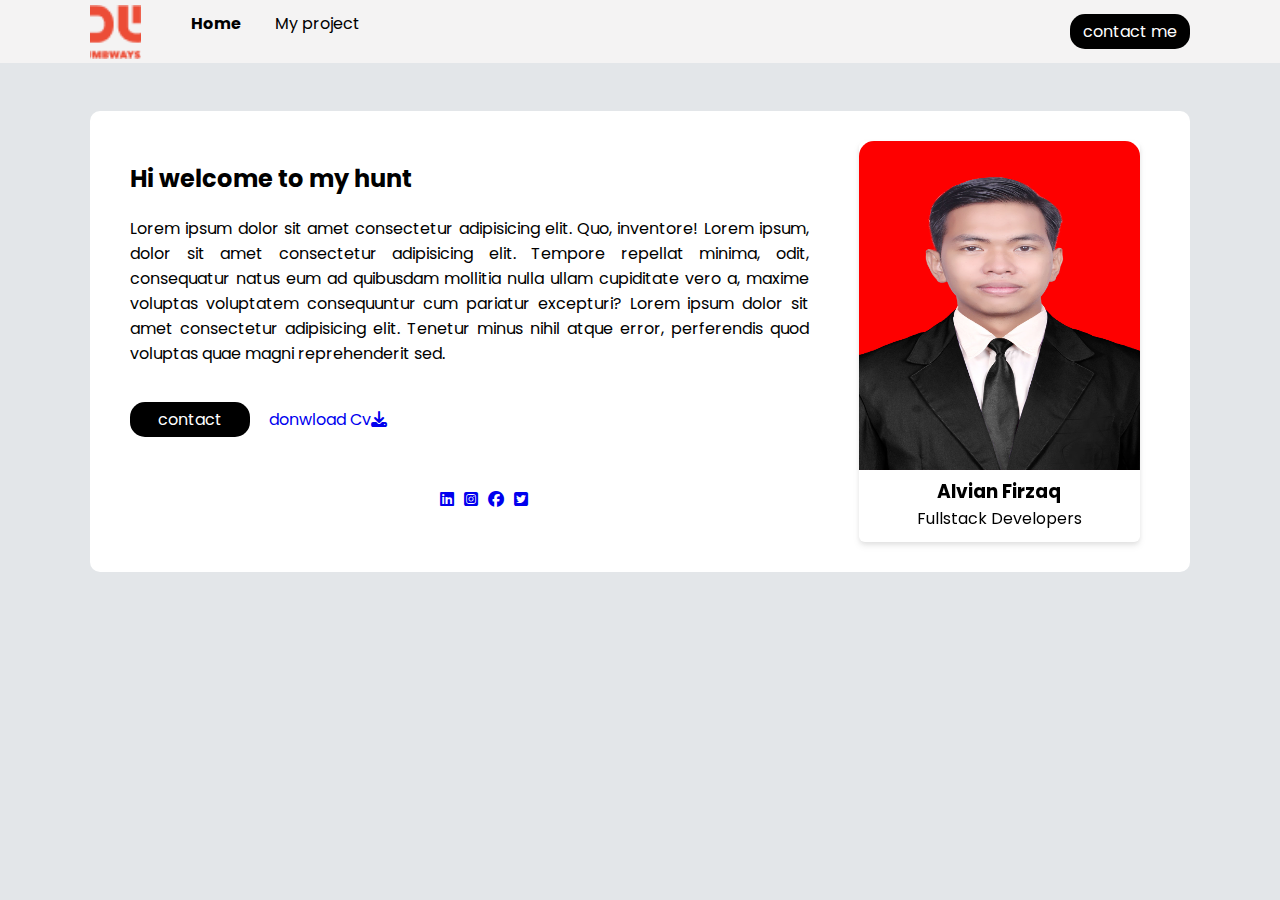
<file: index.html>
<!DOCTYPE html>
<html lang="en">

<head>
    <meta charset="UTF-8">
    <meta http-equiv="X-UA-Compatible" content="IE=edge">
    <meta name="viewport" content="width=device-width, initial-scale=1.0">
    <script src="index.js"></script>
    <link rel="stylesheet" href="main.css">
    <link rel="stylesheet" href="https://cdnjs.cloudflare.com/ajax/libs/font-awesome/6.1.1/css/all.min.css">
    <title> Apaan tuhh?</title>
</head>

<body class="abu">
    <nav class="pageup">
        <div class="left-side">
            <!-- menu atas -->
            <img src="logo.png" alt="">
            <ul>
                <li>
                    <a href="index.html" class="home">Home</a>
                </li>
                <li>
                    <a href="project.html" class="project" style="margin-left: 20px;">My project</a>
                </li>
            </ul>
        </div>
        <div class="right-side">
            <a href="contact.html" class="contactku">contact me</a>
        </div>
    </nav>
    <div class="container1">
        <div class="profile">
            <div class="left1" style="margin-left:10px;">
                <h2>Hi welcome to my hunt</h2>
                <p>
                    Lorem ipsum dolor sit amet consectetur adipisicing elit. Quo, inventore!
                    Lorem ipsum, dolor sit amet consectetur adipisicing elit. Tempore repellat minima, odit, consequatur
                    natus eum ad quibusdam mollitia nulla ullam cupiditate vero a, maxime voluptas voluptatem
                    consequuntur cum pariatur excepturi?
                    Lorem ipsum dolor sit amet consectetur adipisicing elit. Tenetur minus nihil atque error,
                    perferendis quod voluptas quae magni reprehenderit sed.
                </p>
                <div>
                    <a href="https://wa.me/6285156462180/?text=Hello" class="contactku">contact</a>
                    <a class="downloadku" href="SURAT-LAMARAN_CV Alvian terbaru 2021.docx"
                        style="text-decoration: none; margin-left: 15px;"> donwload Cv<i
                            class="fa-solid fa-download"></i></a>
                </div>
                <div class="medsos">
                    <div class="box">
                        <div class="icon">
                            <a href="https://id.linkedin.com/"><i class="fa-brands fa-linkedin"></i></a>
                        </div>
                    </div>
                    <div class="box">
                        <div class="icon">
                            <a href="https://www.instagram.com/"><i class="fa-brands fa-instagram-square"></i></a></a>
                        </div>
                    </div>
                    <div class="box">
                        <div class="icon">
                            <a href="https://id-id.facebook.com/"><i class="fa-brands fa-facebook"></i></a></a>
                        </div>
                    </div>
                    <div class="box">
                        <div class="icon">
                            <a href="https://twitter.com/"><i class="fa-brands fa-twitter-square"></i></a>
                        </div>
                    </div>

                </div>
            </div>
            <div class="right1">
                <img src="alvian.jpg" alt="">
                <h3>Alvian Firzaq</h3>
                <p>Fullstack Developers</p>
            </div>
        </div>
    </div>
</body>

</html>
</file>
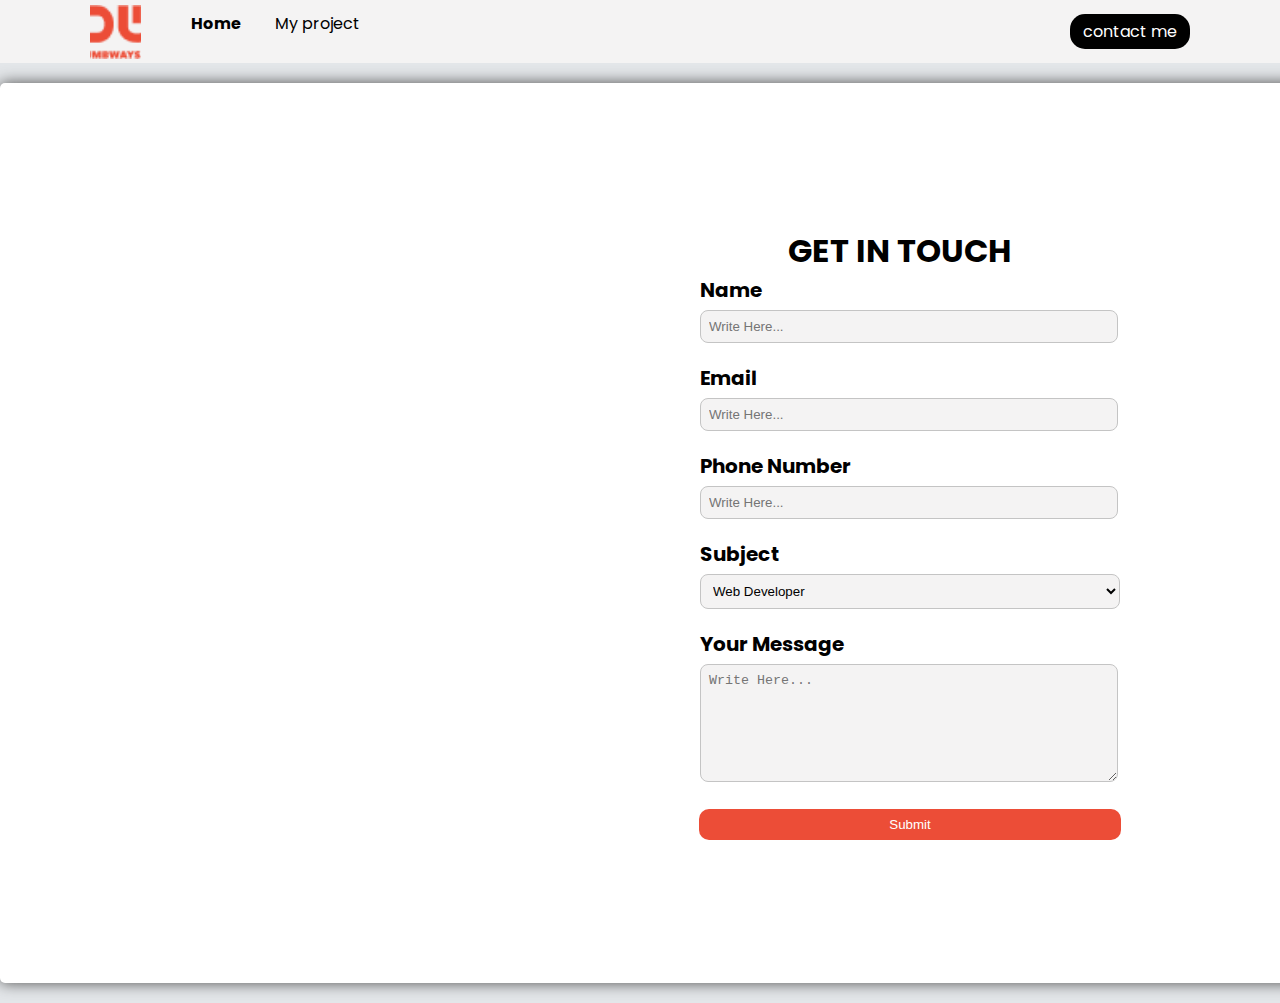
<file: contact.html>
<!DOCTYPE html>
<html lang="en">

<head>
    <meta charset="UTF-8">
    <meta http-equiv="X-UA-Compatible" content="IE=edge">
    <meta name="viewport" content="width=device-width, initial-scale=1.0">
    <script src="index.js"></script>
    <link rel="stylesheet" href="main.css">
    <link rel="stylesheet" href="https://cdnjs.cloudflare.com/ajax/libs/font-awesome/6.1.1/css/all.min.css">
    <title>Contact</title>
</head>

<body class="abu">
    <nav class="pageup">
        <div class="left-side">
            <!-- menu atas -->
            <img src="logo.png" alt="">
            <ul>
                <li>
                    <a href="index.html" class="home">Home</a>
                </li>
                <li>
                    <a href="project.html" class="project" style="margin-left: 20px;">My project</a>
                </li>
            </ul>
        </div>
        <div class="right-side">
            <a href="contact.html" class="contactku">contact me</a>
        </div>
    </nav>
    <div class="profile1">
        <form onSubmit="return submitForm()">
            <h1>GET IN TOUCH</h1>
            <div>
                <label for="input-name">Name</label>
                <input type="text" name="" id="input-name" placeholder="Write Here..." />
            </div>
            <div>
                <label for="input-email">Email</label>
                <input type="email" name="" id="input-email" placeholder="Write Here..." />
            </div>
            <div>
                <label for="input-phone">Phone Number</label>
                <input type="text" name="" id="input-phone" placeholder="Write Here..." />
            </div>
            <div>
                <label for="choose-object">Subject</label>
                <select id="choose-object">
                    <option value="">Web Developer</option>
                    <option value="">Sofware Engineering</option>
                    <option ion value="">Data Science</option>
                </select>
            </div>
            <div>
                <label for="input-message">Your Message</label>
                <textarea name="" id="input-message" cols="30" rows="10" placeholder="Write Here..."></textarea>
            </div>
            <div class="btn-submit">
                <button type="submit">Submit</button>
            </div>
        </form>
    </div>

</body>

</html>
</file>
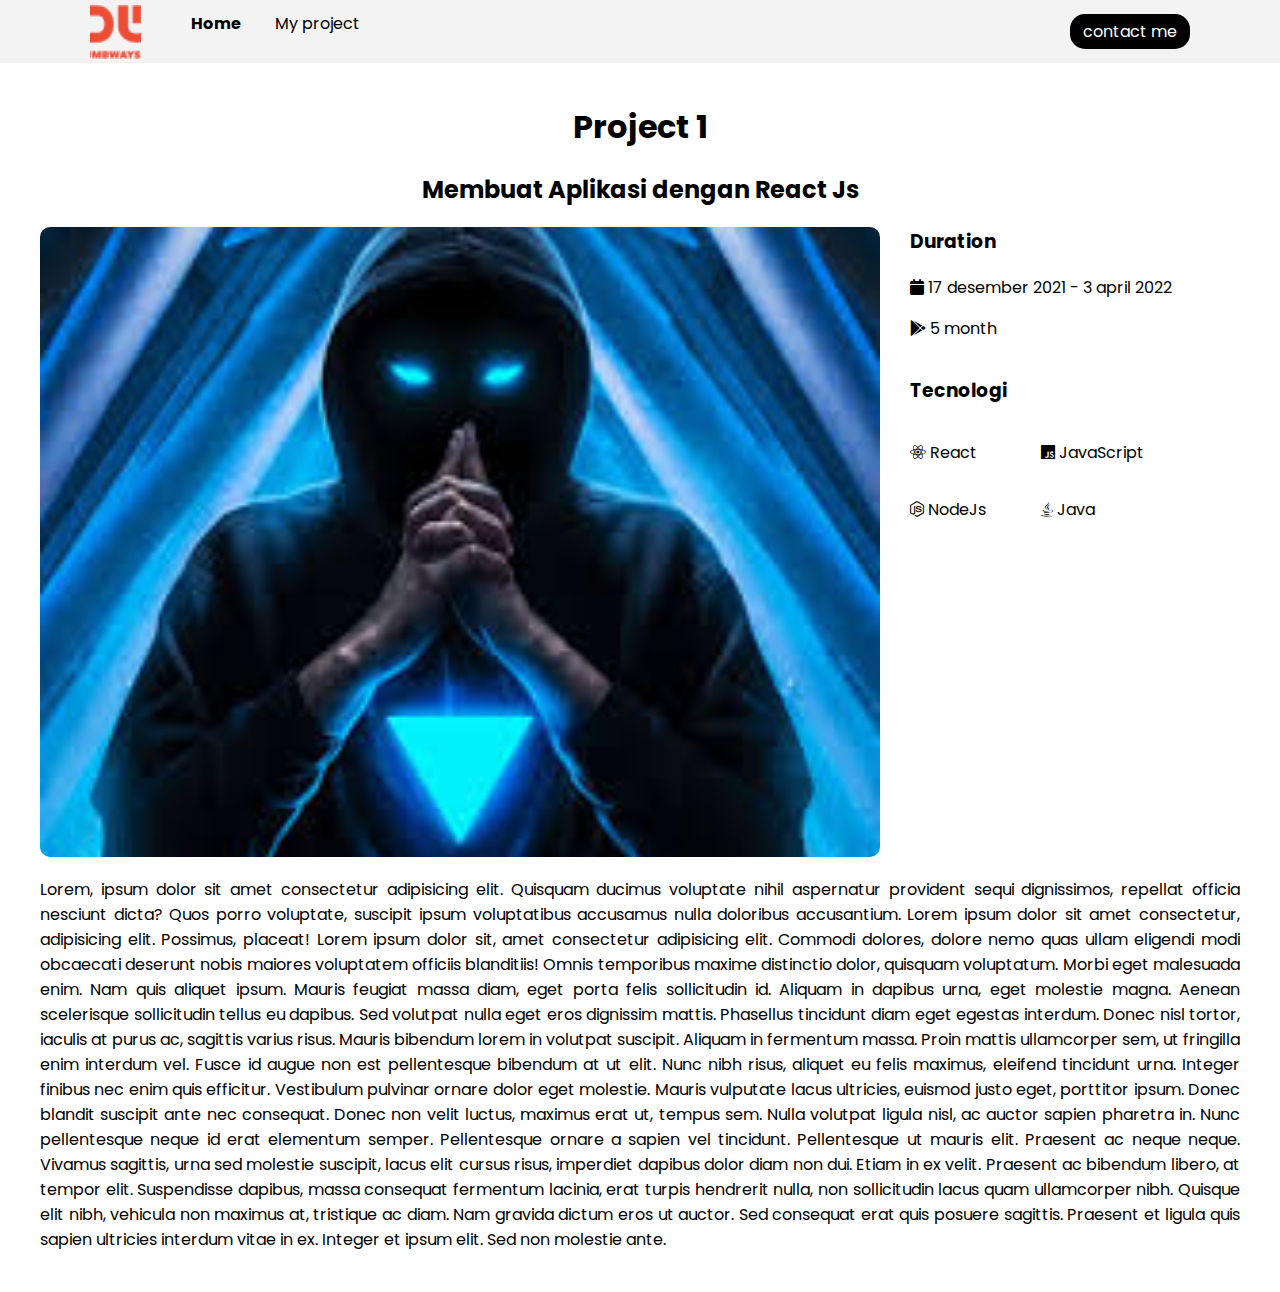
<file: detailproject.html>
<!DOCTYPE html>
<html lang="en">

<head>
    <meta charset="UTF-8">
    <meta http-equiv="X-UA-Compatible" content="IE=edge">
    <meta name="viewport" content="width=device-width, initial-scale=1.0">
    <script src="index.js"></script>
    <link rel="stylesheet" href="main.css">
    <link rel="stylesheet" href="https://cdnjs.cloudflare.com/ajax/libs/font-awesome/6.1.1/css/all.min.css">
    <title>Detail Project</title>
</head>

<body>
    <nav class="pageup">
        <div class="left-side">
            <!-- menu atas -->
            <img src="logo.png" alt="">
            <ul>
                <li>
                    <a href="index.html" class="home">Home</a>
                </li>
                <li>
                    <a href="projectku.html" class="project" style="margin-left: 20px;">My project</a>
                </li>
            </ul>
        </div>
        <div class="right-side">
            <a href="contact.html" class="contactku">contact me</a>
        </div>
    </nav>
    <div class="detail-page">
        <h1 style="text-align: center;">Project 1</h1>
        <h2 style="text-align: center;">Membuat Aplikasi dengan React Js</h2>
        <div class="head-detail">
            <img src="aku3.jpg" class="head-detail-image" alt="">
            <div style="display: flex;flex-direction: column;">
                <div class="head-detail-duration">
                    <h3 style="margin-top: 0px;">Duration</h3>
                    <p><i class="fa-solid fa-calendar"></i> 17 desember 2021 - 3 april 2022</p>
                    <p><i class="fa-brands fa-google-play"></i> 5 month</p>
                </div>
                <div>
                    <h3>Tecnologi</h3>
                    <div class="head-detail-item">
                        <p><i class="fa-brands fa-react"></i> React</p>
                        <p><i class="fa-brands fa-js"></i> JavaScript</p>
                        <p><i class="fa-brands fa-node-js"></i> NodeJs</p>
                        <p><i class="fa-brands fa-java"></i> Java</p>
                    </div>
                </div>
            </div>
        </div>
        <div class="detail-content">
            Lorem, ipsum dolor sit amet consectetur adipisicing elit. Quisquam ducimus voluptate nihil aspernatur
            provident
            sequi dignissimos, repellat officia nesciunt dicta? Quos porro voluptate, suscipit ipsum voluptatibus
            accusamus
            nulla doloribus accusantium. Lorem ipsum dolor sit amet consectetur, adipisicing elit. Possimus, placeat!
            Lorem
            ipsum dolor sit, amet consectetur adipisicing elit. Commodi dolores, dolore nemo quas ullam eligendi modi
            obcaecati
            deserunt nobis maiores voluptatem officiis blanditiis! Omnis temporibus maxime distinctio dolor, quisquam
            voluptatum.

            Morbi eget malesuada enim. Nam quis aliquet ipsum. Mauris feugiat massa diam, eget porta felis sollicitudin
            id. Aliquam in dapibus urna, eget molestie magna. Aenean scelerisque sollicitudin tellus eu dapibus. Sed
            volutpat nulla eget eros dignissim mattis. Phasellus tincidunt diam eget egestas interdum. Donec nisl
            tortor, iaculis at purus ac, sagittis varius risus. Mauris bibendum lorem in volutpat suscipit. Aliquam in
            fermentum massa.

            Proin mattis ullamcorper sem, ut fringilla enim interdum vel. Fusce id augue non est pellentesque bibendum
            at ut elit. Nunc nibh risus, aliquet eu felis maximus, eleifend tincidunt urna. Integer finibus nec enim
            quis efficitur. Vestibulum pulvinar ornare dolor eget molestie. Mauris vulputate lacus ultricies, euismod
            justo eget, porttitor ipsum. Donec blandit suscipit ante nec consequat. Donec non velit luctus, maximus erat
            ut, tempus sem. Nulla volutpat ligula nisl, ac auctor sapien pharetra in.

            Nunc pellentesque neque id erat elementum semper. Pellentesque ornare a sapien vel tincidunt. Pellentesque
            ut mauris elit. Praesent ac neque neque. Vivamus sagittis, urna sed molestie suscipit, lacus elit cursus
            risus, imperdiet dapibus dolor diam non dui. Etiam in ex velit. Praesent ac bibendum libero, at tempor elit.
            Suspendisse dapibus, massa consequat fermentum lacinia, erat turpis hendrerit nulla, non sollicitudin lacus
            quam ullamcorper nibh. Quisque elit nibh, vehicula non maximus at, tristique ac diam. Nam gravida dictum
            eros ut auctor. Sed consequat erat quis posuere sagittis. Praesent et ligula quis sapien ultricies interdum
            vitae in ex. Integer et ipsum elit. Sed non molestie ante.
        </div>
    </div>
</body>

</html>
</file>
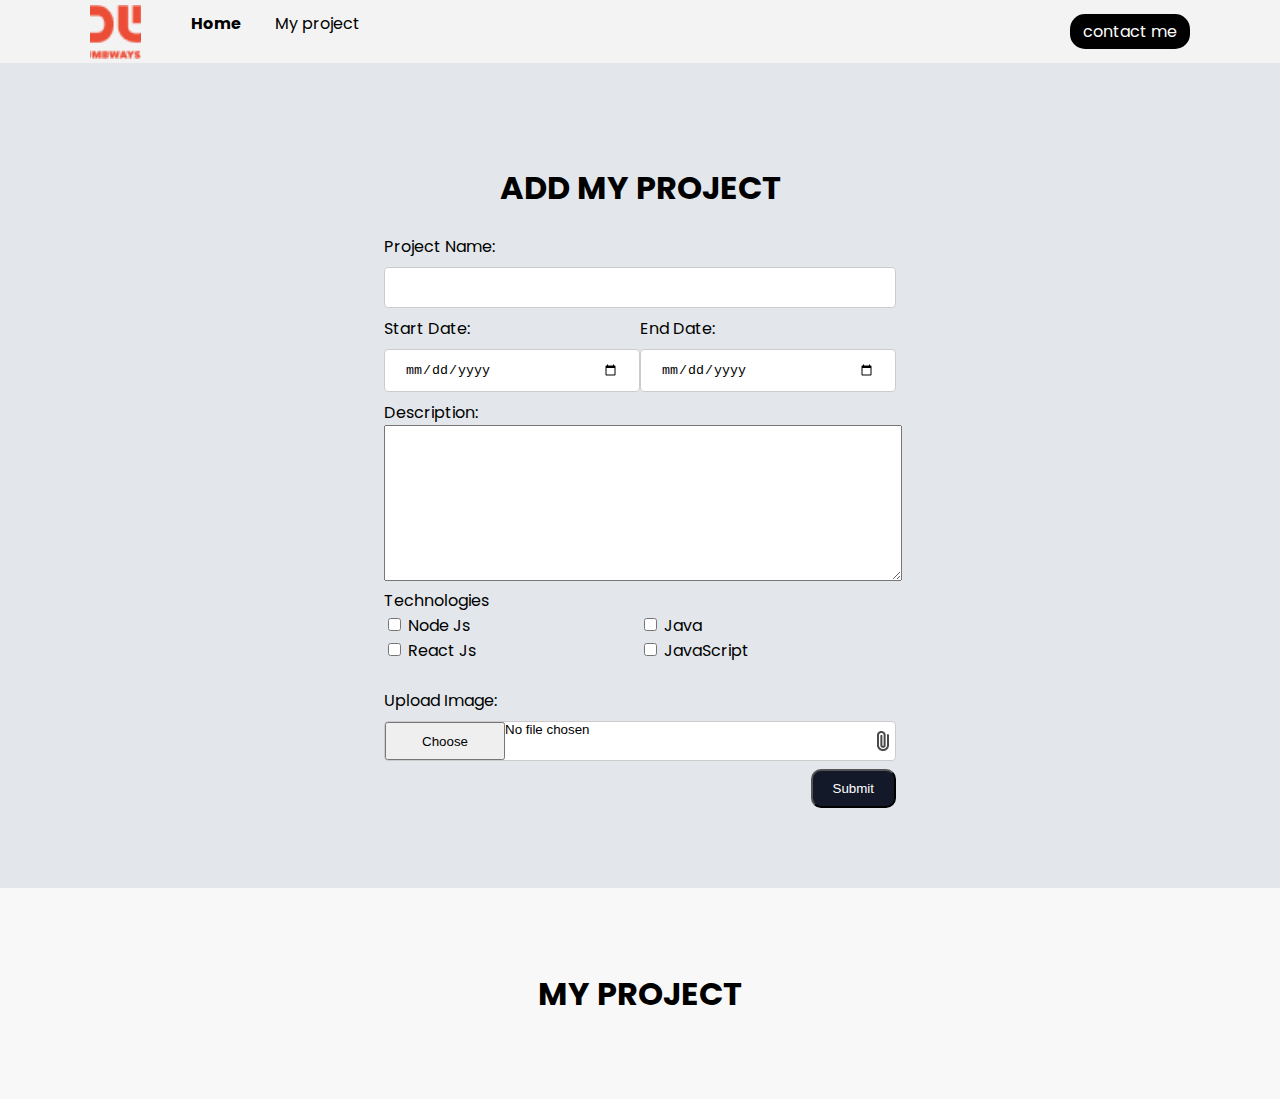
<file: project.html>
<!DOCTYPE html>
<html lang="en">

<head>
    <meta charset="UTF-8">
    <meta http-equiv="X-UA-Compatible" content="IE=edge">
    <meta name="viewport" content="width=device-width, initial-scale=1.0">
    <link rel="stylesheet" href="main1.css">
    <link rel="stylesheet" href="https://cdnjs.cloudflare.com/ajax/libs/font-awesome/6.1.1/css/all.min.css">
    <title>Projectku</title>
</head>

<body class="abu">
    <nav class="pageup">
        <div class="left-side">
            <!-- menu atas -->
            <img src="logo.png" alt="">
            <ul>
                <li>
                    <a href="index.html" class="home">Home</a>
                </li>
                <li>
                    <a href="project.html" class="project" style="margin-left: 20px;">My project</a>
                </li>
            </ul>
        </div>
        <div class="right-side">
            <a href="contact.html" class="contactku">contact me</a>
        </div>
    </nav>
    <div class="question">
        <form id="addprojectform" onSubmit="addproject()">
            <H1>ADD MY PROJECT</H1>
            <label for="pname">Project Name:</label><br>
            <input type="text" id="pname" name="pname"><br>
            <div class="date">
                <div>
                    <label for="sdate">Start Date:</label><br>
                    <input type="date" id="sdate" name="sdate">
                </div>
                <div>
                    <label for="edate">End Date:</label><br>
                    <input type="date" id="edate" name="edate">
                </div>

            </div>
            <label for="descrip">Description:</label><br>
            <textarea id="descrip" style="width: 100%;" rows="10" required></textarea>
            <label for="techno">Technologies</label><br>
            <div class="date">
                <div>
                    <input type="checkbox" id="fa-brands fa-node-js" name="techno"> Node Js
                </div>
                <div>
                    <input type="checkbox" id="fa-brands fa-java" name="techno"> Java
                </div>
            </div>
            <div class="date">
                <div>
                    <input type="checkbox" id="fa-brands fa-react" name="techno"> React Js
                </div>
                <div>
                    <input type="checkbox" id="fa-brands fa-js" name="techno"> JavaScript
                </div>
            </div>
            <br>
            <label for="ufile"> Upload Image:</label><br>
            <div class="date1" style="background-color:white;">
                <div style="flex-direction: row; display: flex;">
                    <button type="button" style="display:block;width:120px; height:100%;"
                        onclick="picture()">Choose</button>
                    <input type='file' id="getFile">
                </div>
                <div class="d2">
                    <img src="file.png">
                </div>
            </div>
            <div class="submit">
                <button type="submit">Submit</button>
            </div>
        </form>
    </div>
    <div class="truck">
        <h1>
            MY PROJECT
        </h1>

        <div class="list-card" id="list-card">
        </div>
    </div>
</body>
<script src="index.js"></script>

</html>
</file>
<file: main.css>
@import url('https://fonts.googleapis.com/css2?family=Poppins&display=swap');
 
body{
    margin: 0px;
    font-family: 'Poppins', sans-serif;
    /* index.html */
}
.pageup{
    background-color:#F4F3F3;
    display: flex;
    align-items: center;
    height: 7vh;
}

.pageup img{
    margin-top: 10px;
    margin-bottom: 10px;
    object-fit: cover;
    height: 6vh;
    width: 4vw;
}

.pageup .left-side{
    padding-left: 90px;
    width: 50%;
    display: flex;
}

.pageup ul{
    list-style-type: none;
}
.pageup li{
    margin-left: 20px;
}
.pageup .right-side{
    width: 50%;
    display: flex;
    justify-content: end;
    padding-right: 90px;
}

.pageup ul li{
    display: inline;
    margin-left: 10px;
}

.pageup .left-side a{
    text-decoration: none;
    color: black;
}

.pageup .home{
    font-weight: bold;
}

.abu{
    background-color: rgb(227, 230, 233);
}
.contactku{
    border-radius: 15px;
    background-color:#000000;
    padding: 5px 10px;
    display: inline-block;
    text-align: center;
    text-decoration: none;
    width: 100px;
    color: white;
    margin-bottom: 20px;
    margin-top: 20px;
}
.contactku a{
    text-decoration: none;
}
.container1{
    display: flex;
    justify-content: center;
    align-items: center;
}
.profile{
    display: flex;
    padding: 30px 30px;
    width: 65rem;
    gap: 40px;
    margin-top: 3rem;
    margin-bottom: 3rem;
    background-color: rgb(255, 255, 255);
    border-radius: 10px;
}

.profile .left1{
    width: 70%;
}
.profile .left1 p{
    text-align: justify;
}

.profile .right1{
    background-color: white;
    width: 281.2px;
    height: 400.5px;
    text-align: center;
    border-radius: 6px;
    margin-right: 20px;
    margin-left: 10px;
    filter: drop-shadow(0 4px 3px rgb(0 0 0 / 0.07)) drop-shadow(0 2px 2px rgb(0 0 0 / 0.06));
}
.right1 h3{
    margin: 0px;
}
.right1 p{
    margin: 0px;
}

.right1 img{
    border-top-left-radius: 15px;
    border-top-right-radius: 15px;
    width: 281.20px;
    height: 329.35px;
}

.profile .left1 img{
    object-fit: cover;
    width: 100%;
    height: 70%;
    border-bottom-right-radius: 6px;
    border-bottom-left-radius: 6px;
}

.medsos{
    display: flex;
    justify-content: center;
    gap: 10px;
    margin-top: 30px;
    margin-left: 30px;
}

/* contact.html */
.profile1{
    border: 0px solid #1E272E;
    border-radius: 5px;
    width: 200vh;
    height: 100vh;
    background-color: white;
    box-shadow: 0px 0px 15px rgb(79, 79, 79);
    display: flex;
    align-items: center;
    justify-content: center;
    margin: auto;
    margin-top: 20px;
    margin-bottom: 20px;
}
form {
    width: 400px;
}
  
form h1 {
    align-items: center;
    text-align: center;
    margin-top: 20px;
    margin-bottom: 0px;
}
  
form div {
    margin-bottom: 20px;
}
  
form div label {
    font-size: 20px;
    font-weight: 700;
}
  
form div input {
    width: 100%;
    background-color: #f4f3f3;
    border: 1px solid #c4c4c4;
    padding: 8px;
    margin-top: 5px;
    border-radius: 8px;
}
form div select {
    width: 105%;
    background-color: #f4f3f3;
    border: 1px solid #c4c4c4;
    padding: 8px;
    margin-top: 5px;
    border-radius: 8px;
}
  
form div textarea{
    width: 100%;
    background-color: #f4f3f3;
    border: 1px solid #c4c4c4;
    padding: 8px;
    margin-top: 5px;
    border-radius: 8px;
    resize: vertical;
    height: 100px;
}
  
form button{
    background-color: #ec4d37;
    color: white;
    border: none;
    padding: 8px 190px;
    border-radius: 10px;
    cursor: pointer;
}
.btn-submit {
    display: flex;
    justify-content: center;
    align-items: center;
    padding-left: 20px;
}
/* detail project */
.detail-content{
    text-align: justify;
}
.head-detail-item{
    display: grid;
    grid-template-columns: repeat(2,minmax(0,1fr));
}
.head-detail-image{
    object-fit: cover;
    border-radius: 10px;
    width: 70%;
}
.head-detail{
    display: flex;
    gap: 30px;
    height: 70vh;
    margin-bottom: 20px;
}
.detail-page{
    margin: 40px;
}
</file>
<file: main1.css>
@import url('https://fonts.googleapis.com/css2?family=Poppins&display=swap');

body{
    margin: 0px;
    padding: 0px;
    font-family: 'Poppins', sans-serif;
    /* index.html */
}
.pageup{
    background-color:#F4F3F3;
    display: flex;
    align-items: center;
    height: 7vh;
}

.pageup img{
    margin-top: 10px;
    margin-bottom: 10px;
    object-fit: cover;
    height: 6vh;
    width: 4vw;
}

.pageup .left-side{
    padding-left: 90px;
    width: 50%;
    display: flex;
}

.pageup ul{
    list-style-type: none;
}
.pageup li{
    margin-left: 20px;
}
.pageup .right-side{
    width: 50%;
    display: flex;
    justify-content: end;
    padding-right: 90px;
}
.contactku
{
    border-radius: 15px;
    background-color: #000000;
    padding: 5px 10px;
    display: inline-block;
    text-align: center;
    text-decoration: none;
    width: 100px;
    color: white;
    margin-bottom: 20px;
    margin-top: 20px;
}

.pageup ul li{
    display: inline;
    margin-left: 10px;
}

.pageup .left-side a{
    text-decoration: none;
    color: black;
}

.pageup .home{
    font-weight: bold;
}
/* project.html */

.question{
    padding: 80px 30%;
    min-width: 310px;
    background-color: #E3E7EB;
}
form h1{
    text-align: center;
}
.date 
{
    width: 100%;
    display: flex;
}
.date div{
    width: 100%;
}
input[type=text], input[type=date]{
    width: 100%;
    padding: 12px 20px;
    margin: 8px 0;
    display: inline-block;
    border: 1px solid #ccc;
    border-radius: 4px;
    box-sizing: border-box;
}
.date1{
    height: 40.25px;
    display: flex;
    justify-content: space-between;
    width: 100%;
    margin: 8px 0;
    border: 1px solid #ccc;
    border-radius: 4px;
    box-sizing: border-box;
}
.d2{
    display: flex;
    align-items: center;
}
.submit button{
    background: #131929;
    color: white;
    border-radius: 10px;
    padding: 10px 20px;
}
.submit{
    display: flex;
    justify-content: flex-end;
}
.truck{
    background-color:#F8F8F8;
    padding: 60px 60px;
}
#main{
    width: 100%;
}
.truck h1{
    text-align: center;
}
.list-card{
    width: 100%;
    display: flex;
    flex-wrap: wrap;
}
.card{
    width: 30%;
    box-shadow: rgba(0, 0, 0, 0.35) 0px 5px 15px;
    padding: 10px;
    border-radius: 15px;
    margin: 10px;
}
input[type=file]::file-selector-button {
    border:none;
    /* visibility: hidden; */
    display: none;
}
</file>
